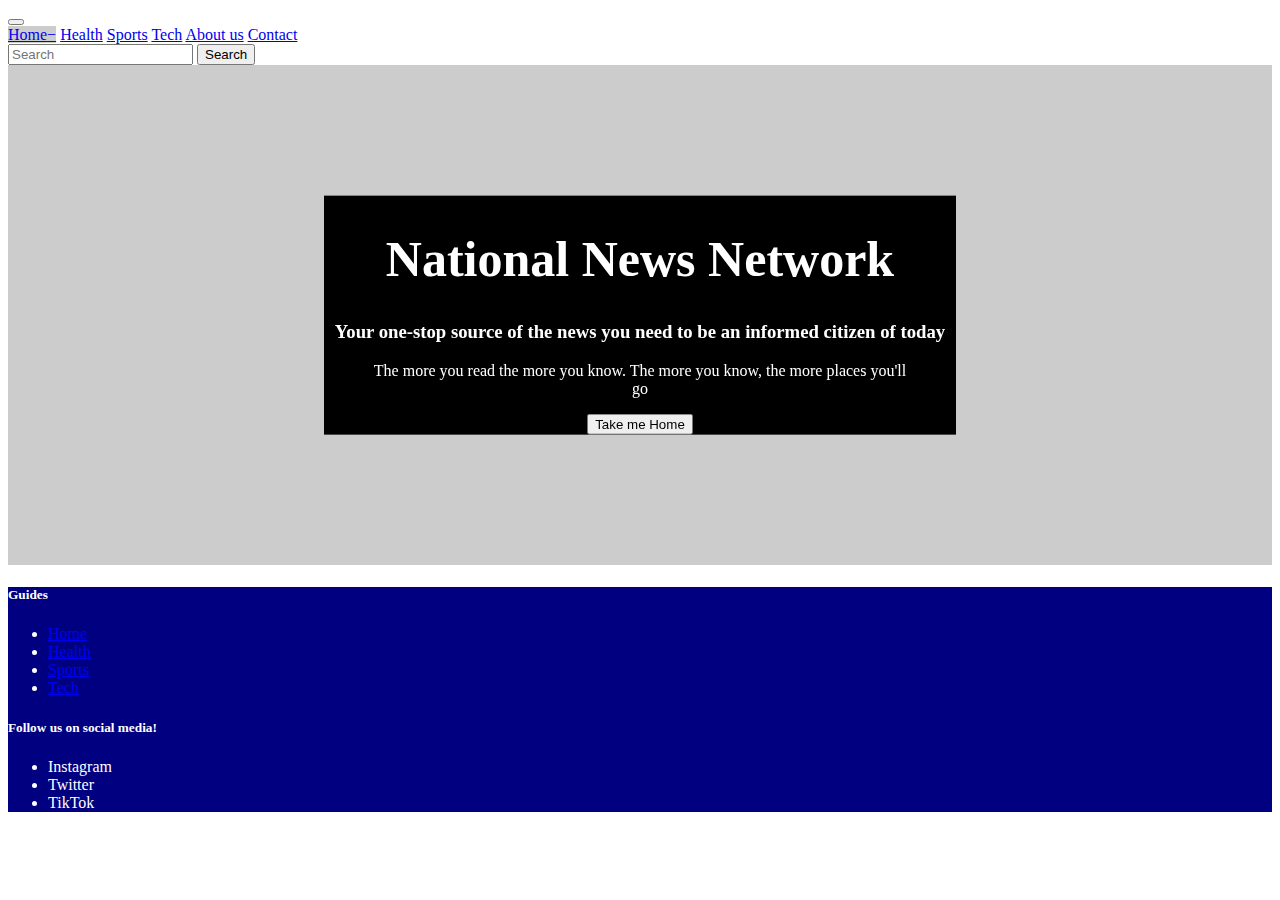
<file: html_css_js_lesson/homepage/index.html>
<!DOCTYPE html>
<html lang="en">
<head>
    <meta charset="UTF-8">
    <meta name="viewport" content="initial-scale=1.0", width="device-width">
    <link href="https://cdn.jsdelivr.net/npm/bootstrap@5.0.2/dist/css/bootstrap.min.css" rel="stylesheet" integrity="sha384-EVSTQN3/azprG1Anm3QDgpJLIm9Nao0Yz1ztcQTwFspd3yD65VohhpuuCOmLASjC" crossorigin="anonymous">
    <script src="https://cdn.jsdelivr.net/npm/bootstrap@5.0.2/dist/js/bootstrap.bundle.min.js" integrity="sha384-MrcW6ZMFYlzcLA8Nl+NtUVF0sA7MsXsP1UyJoMp4YLEuNSfAP+JcXn/tWtIaxVXM" crossorigin="anonymous"></script>
    <link href="styles.css" rel="stylesheet">
    <link rel="preconnect" href="https://fonts.googleapis.com">
    <link rel="preconnect" href="https://fonts.gstatic.com" crossorigin>
    <link href="https://fonts.googleapis.com/css2?family=Cantata+One&display=swap" rel="stylesheet">

    <title>Tech News</title>
</head>
<body>
<div class="container" id="navbar">
    <nav class="navbar  navbar-expand-lg navbar-light">
        <div class="container-fluid">
            <button class="navbar-toggler" type="button" data-bs-toggle="collapse" data-bs-target="#navbarNavAltMarkup" aria-controls="navbarNavAltMarkup" aria-expanded="false" aria-label="Toggle navigation">
                <span class="navbar-toggler-icon"></span>
            </button>
            <div class="collapse navbar-collapse" id="navbarNavAltMarkup">
                <div class="navbar-nav" >
                    <a class="nav-link active" aria-current="page" href="index.html">Home</a>
                    <a class="nav-link" href="health.html">Health</a>
                    <a class="nav-link" href="sports.html">Sports</a>
                    <a class="nav-link" href="tech.html">Tech</a>
                    <a class="nav-link" href="#">About us</a>
                    <a class="nav-link" href="#">Contact</a>
                    <form class="d-flex">
                        <input class="form-control me-2" type="search" placeholder="Search" aria-label="Search">
                        <button class="btn btn-outline-success" type="submit">Search</button>
                    </form>
                </div>
            </div>
        </div>
    </nav>
</div>
<main class="cover">
<div id="cover-text">
    <h1 style="font-size: 50px">National News Network</h1>
    <h3>Your one-stop source of the news you need to be an informed citizen of today</h3>
    <blockquote>The more you read the more you know. The more you know, the more places you'll go</blockquote>
    <button onclick="document.location='index.html'">Take me Home</button>
</div>
</main>
</body>

<footer id="footer" class="bd-footer py-5 mt-5 bd-light">
    <div class="container py-5">
        <div class="row">
            <div class="col-6 col-lg-2 offset-lg-1 mb-3">
                <h5>Guides</h5>
                <ul class="list-unstyled">
                    <li class="mb-2">
                        <a href="tech.html">Home</a>
                    </li>
                    <li class="mb-2">
                        <a href="health.html">Health</a>
                    </li>
                    <li class="mb-2">
                        <a href="sports.html">Sports</a>
                    </li>
                    <li class="mb-2">
                        <a href="index.html">Tech</a>
                    </li>
                </ul>
            </div>
            <div class="col-6 col-lg-2 mb-3">
                <h5>Follow us on social media!</h5>
                <ul class="list-unstyled">
                    <li class="mb-2">Instagram</li>
                    <li class="mb-2">Twitter</li>
                    <li class="mb-2">TikTok</li>
                </ul>

            </div>
        </div>
    </div>
</footer>

</html>
</file>
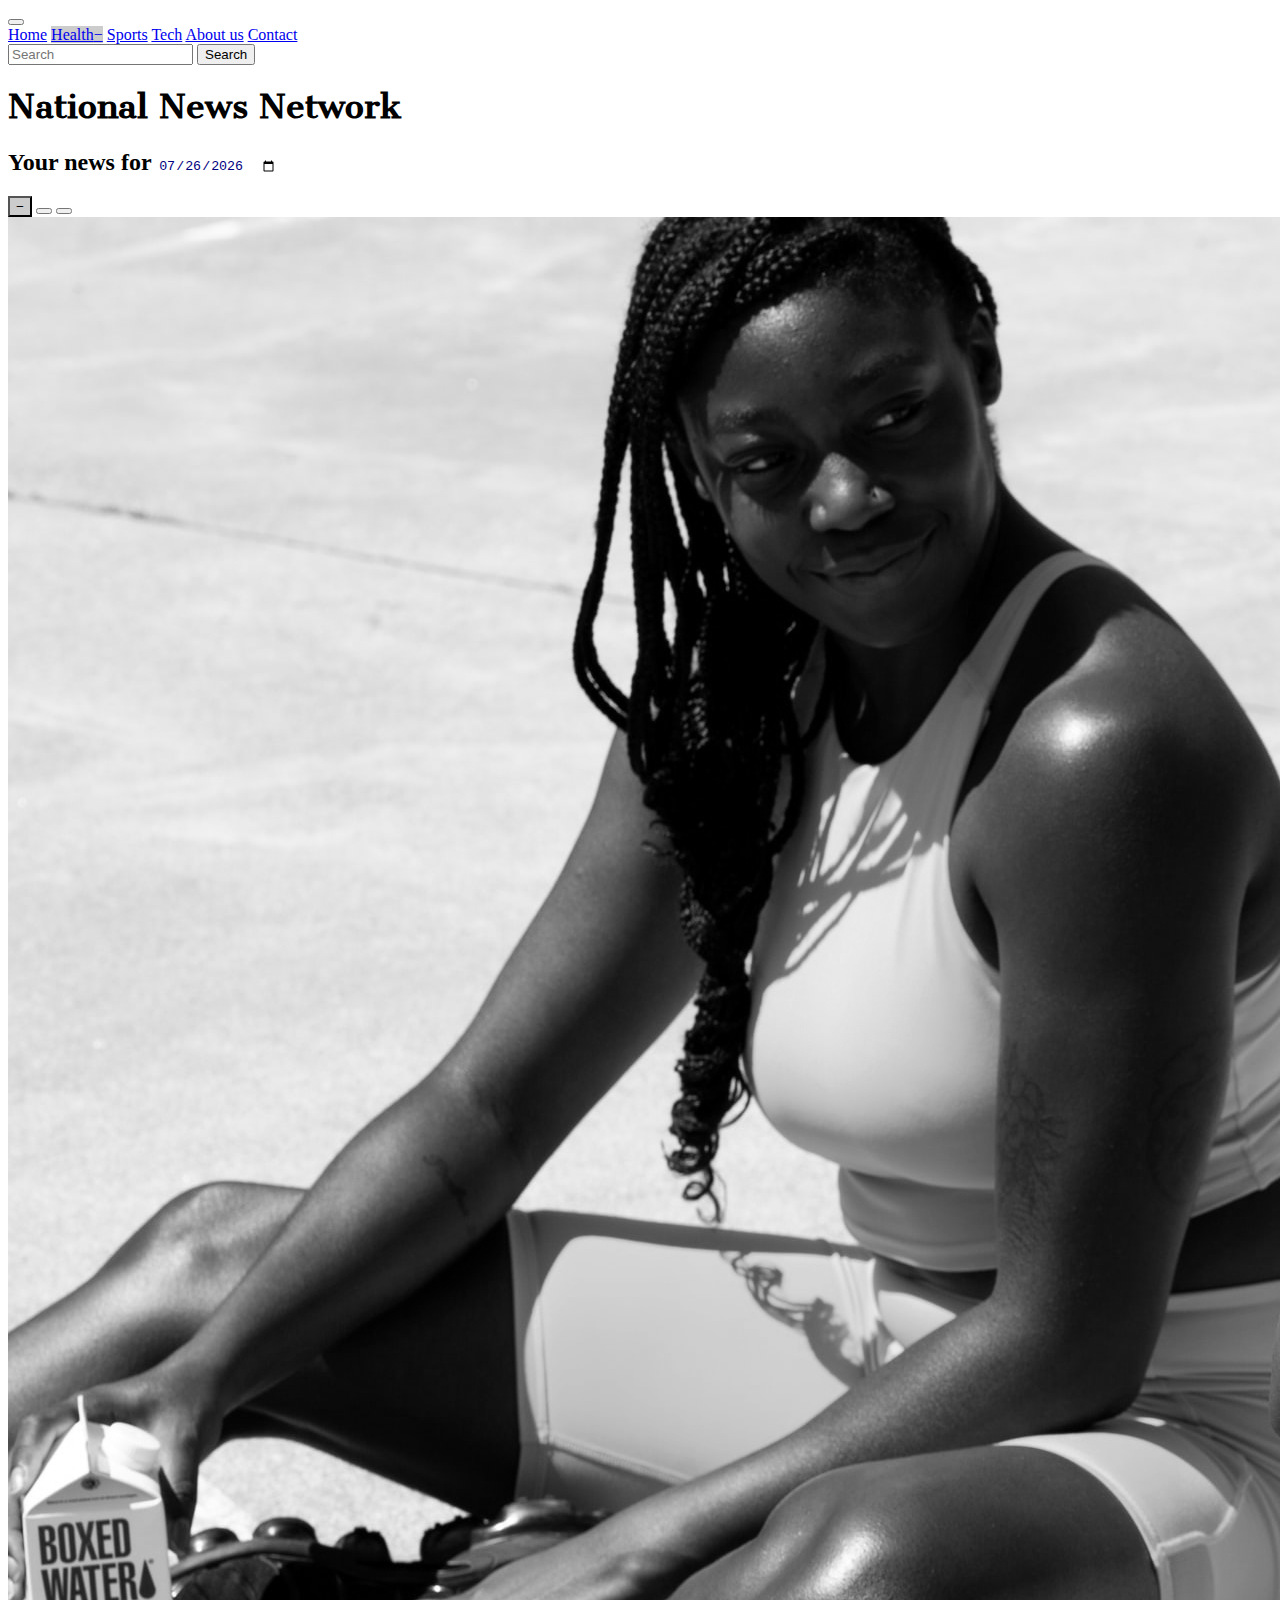
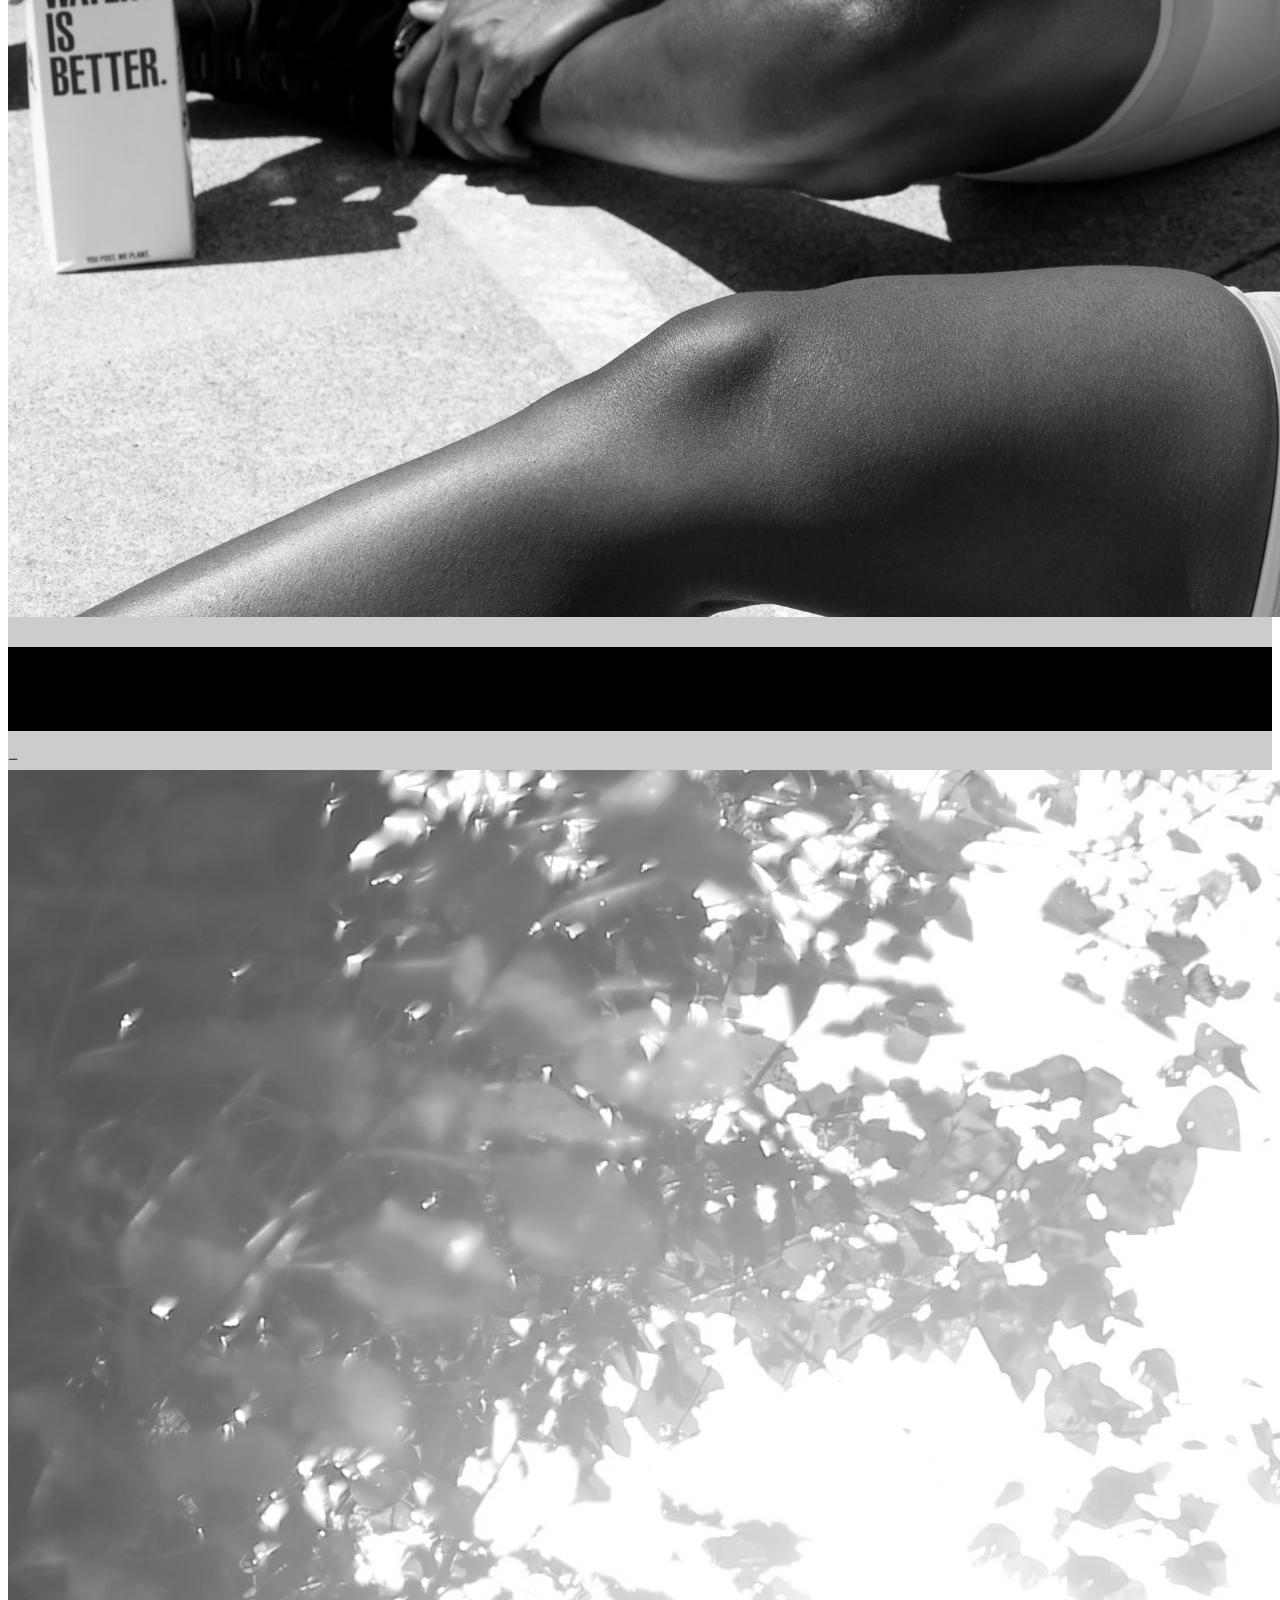
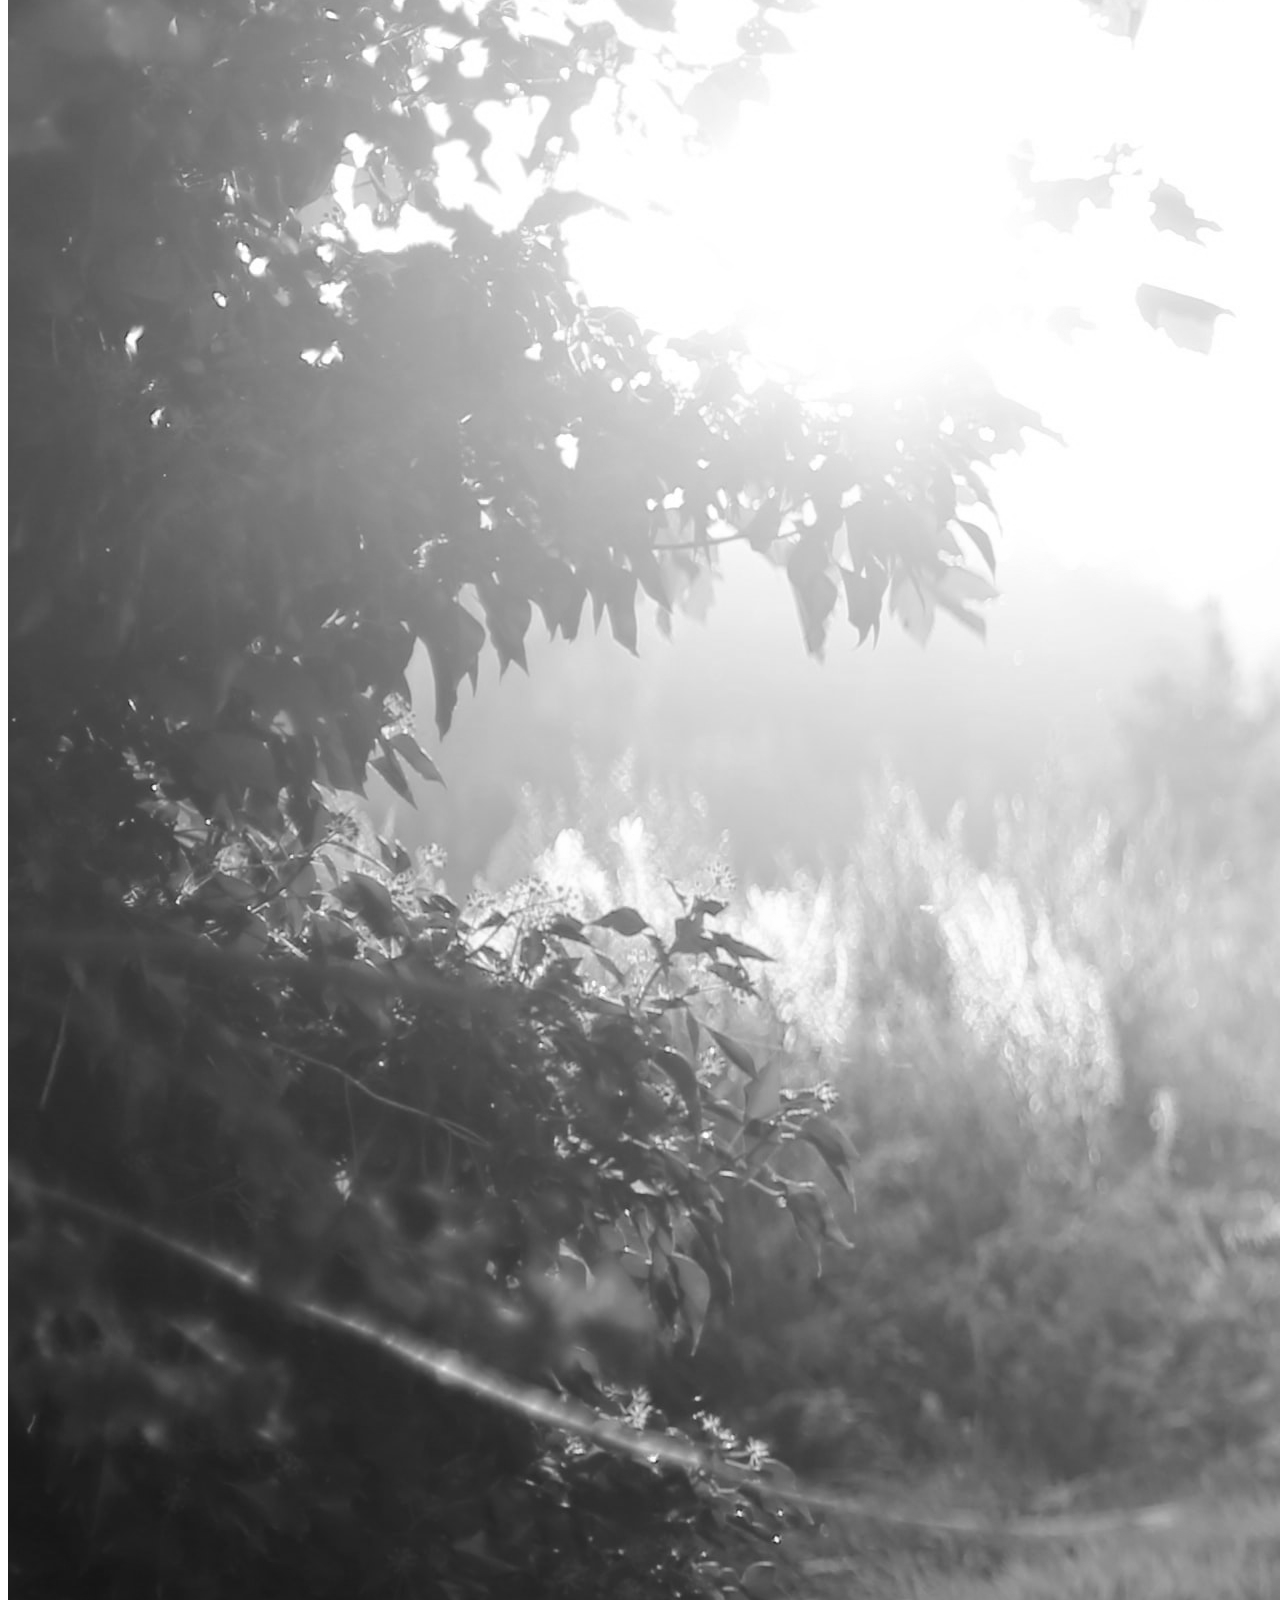
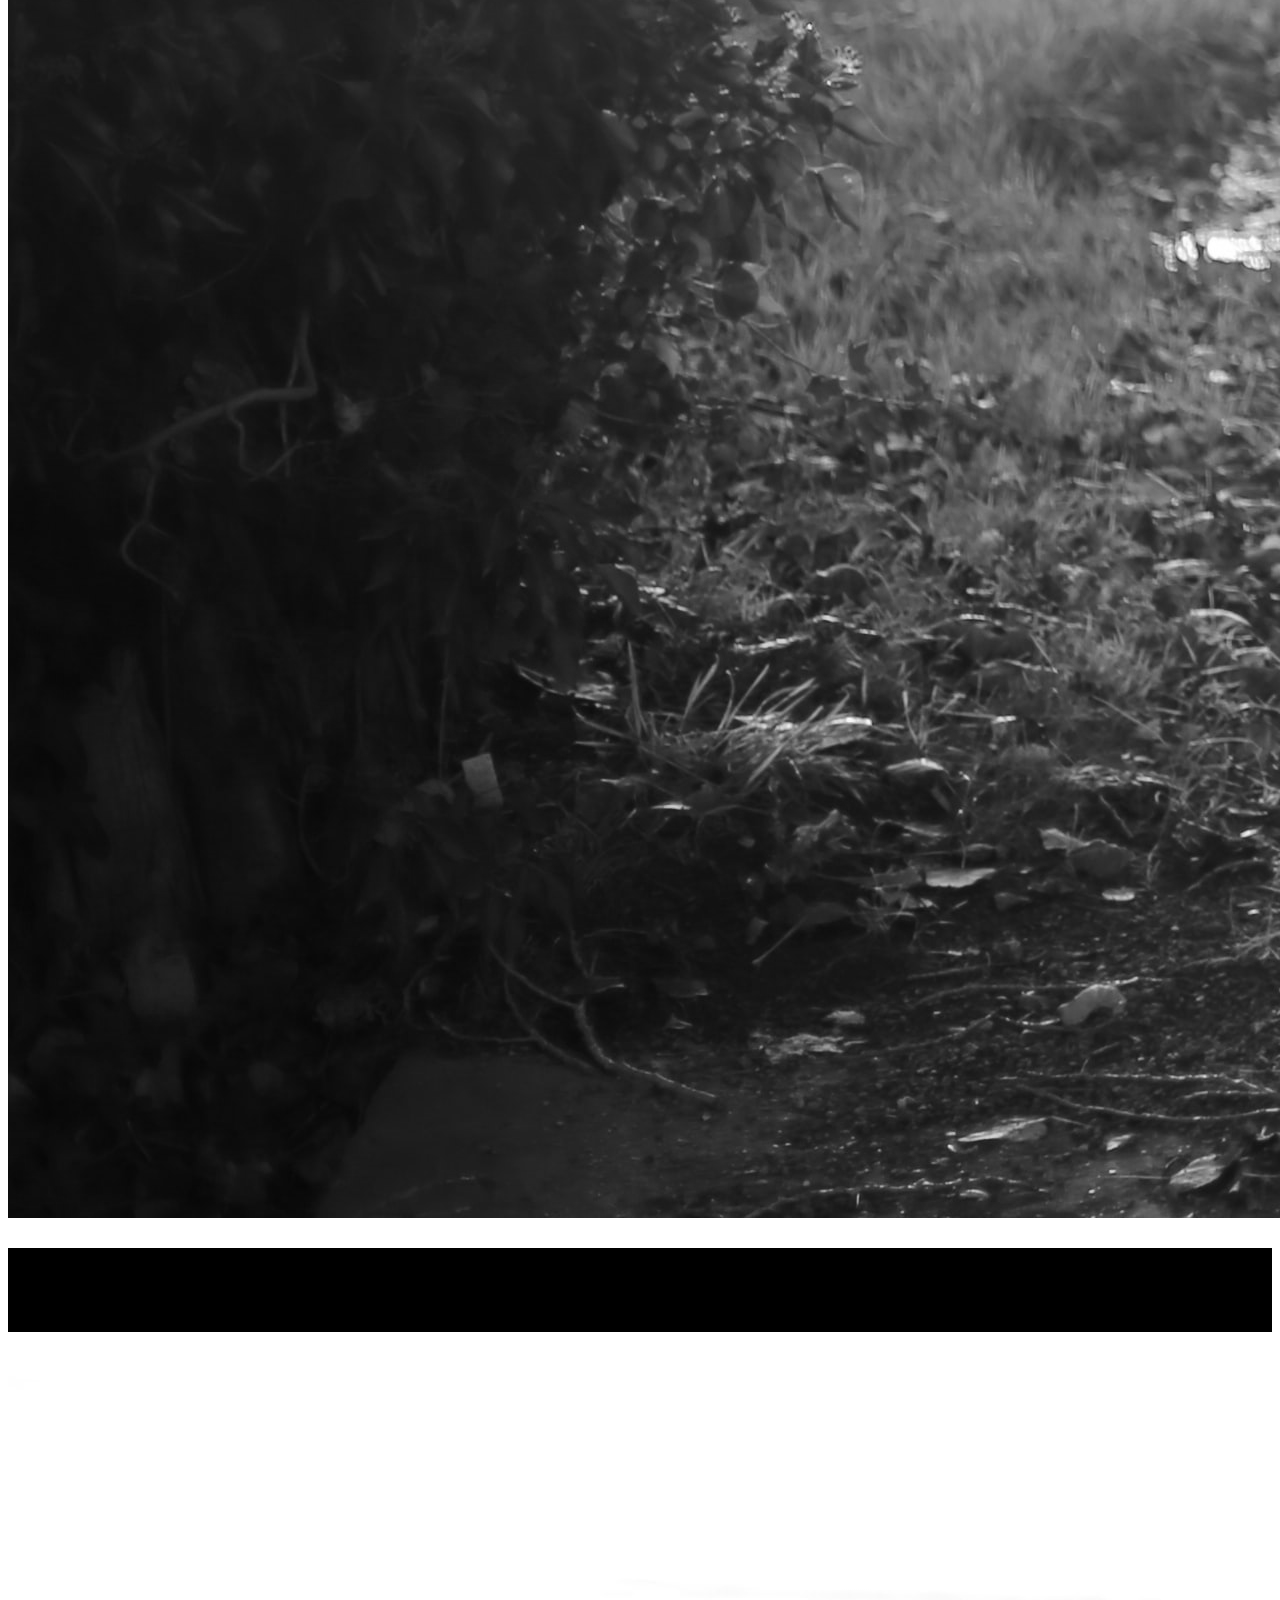
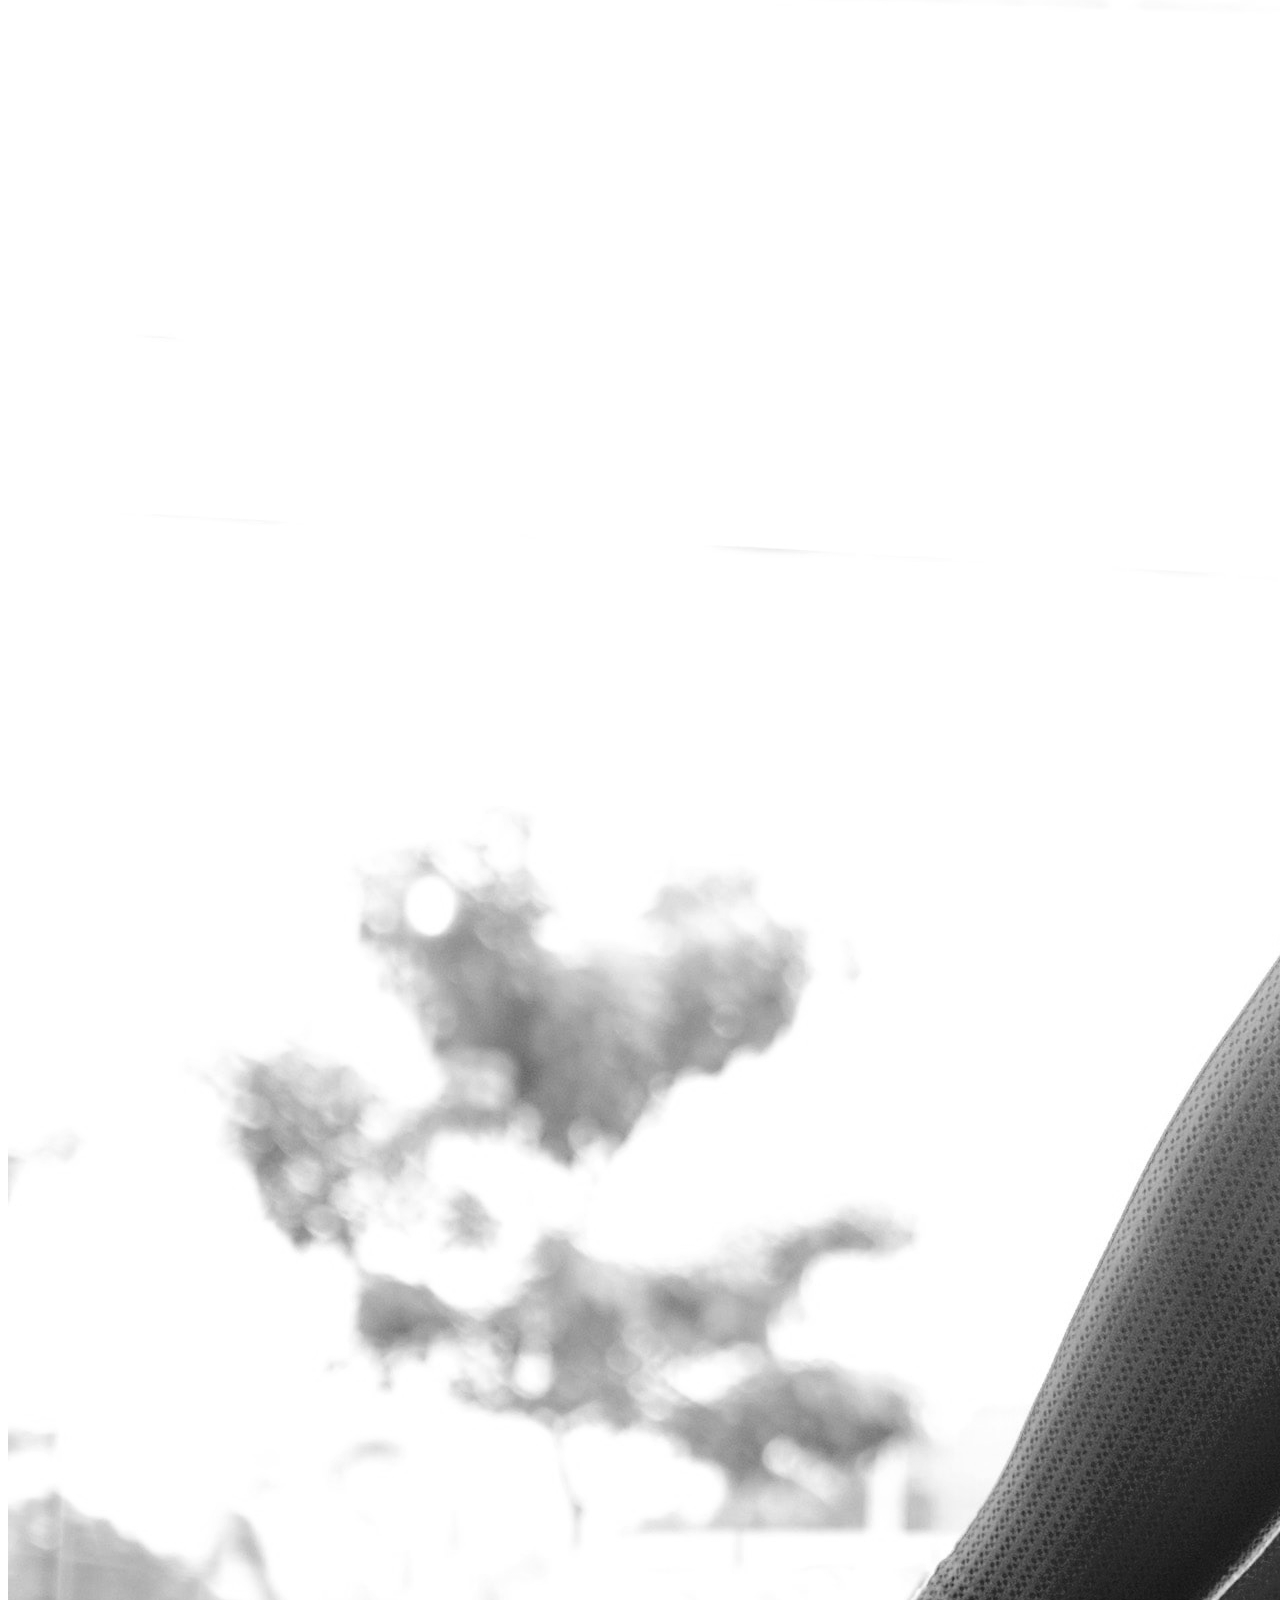
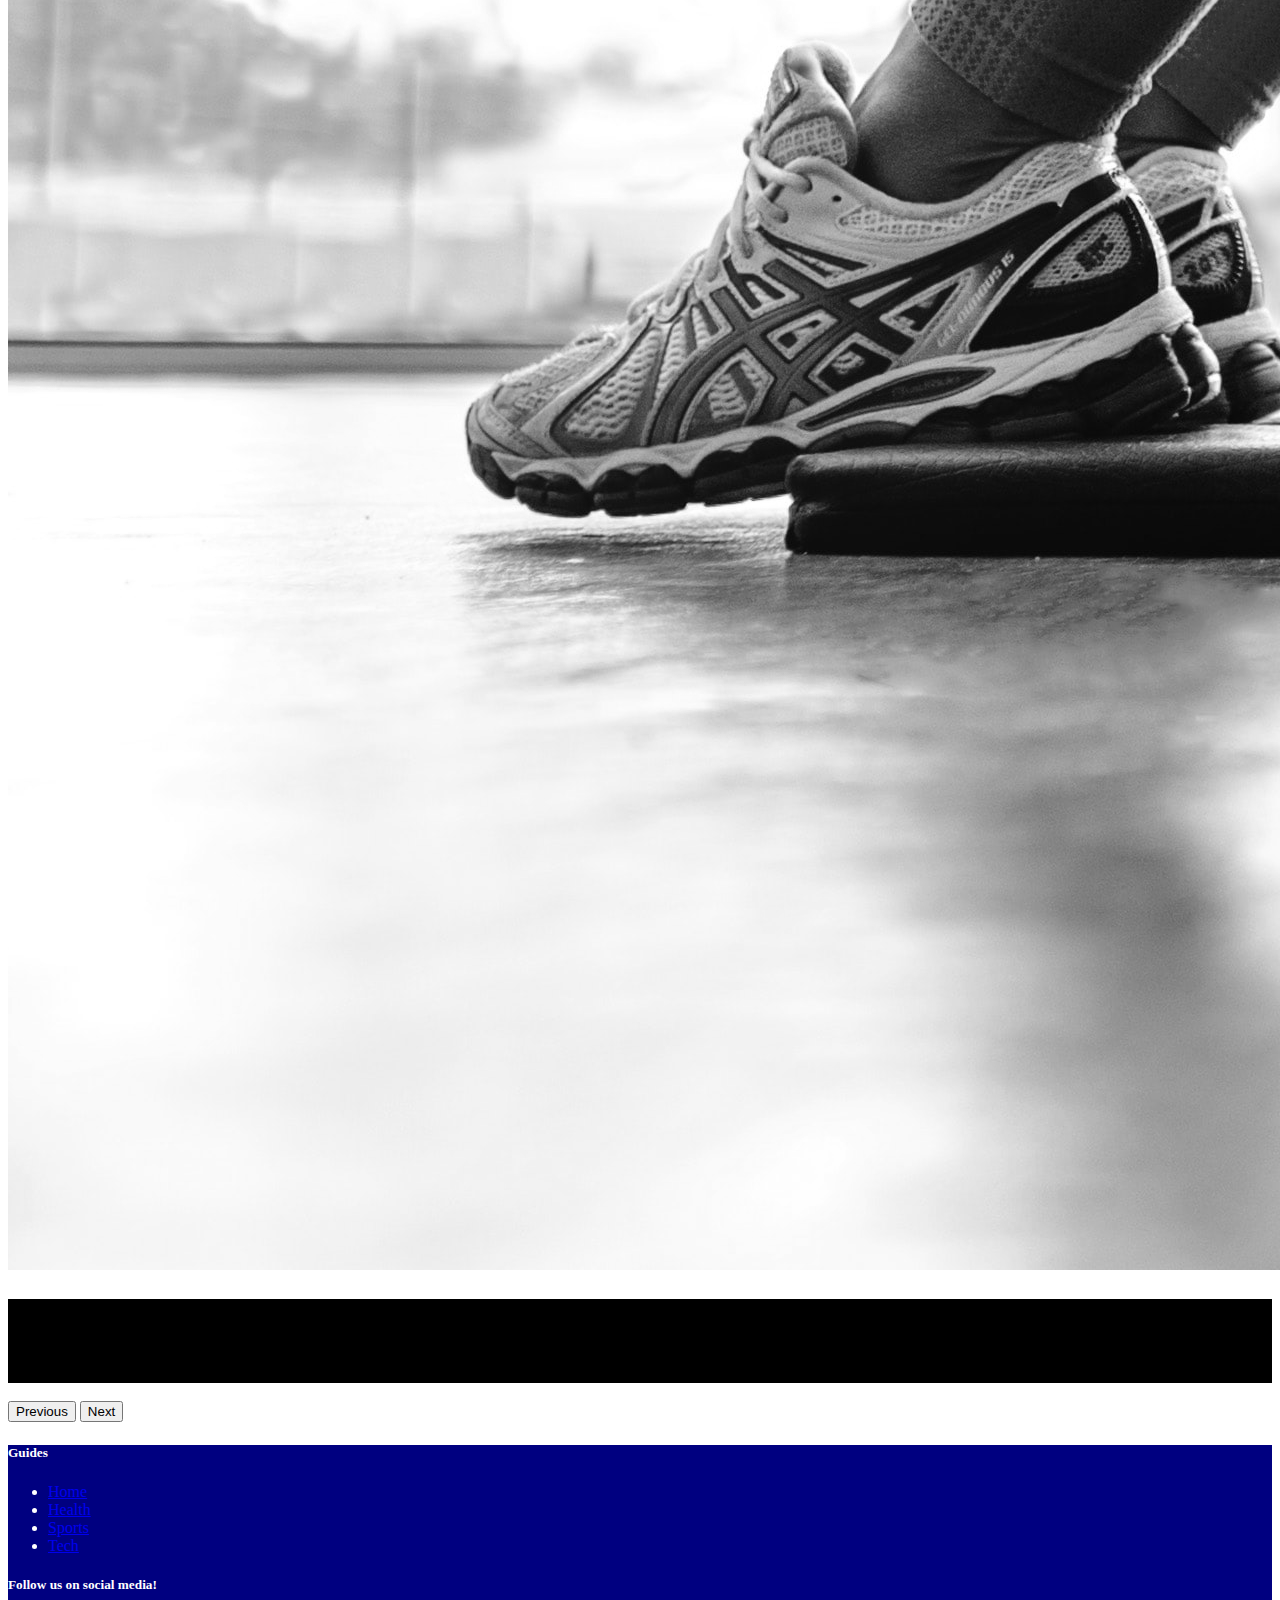
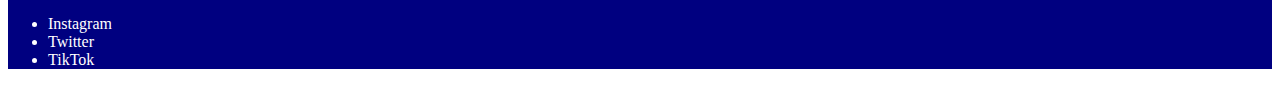
<file: html_css_js_lesson/homepage/health.html>
<!DOCTYPE html>

<html lang="en">
<head>
    <meta charset="utf-8">
    <meta name="viewport" content="initial-scale=1.0", width="device-width">

    <link href="https://cdn.jsdelivr.net/npm/bootstrap@5.0.2/dist/css/bootstrap.min.css" rel="stylesheet" integrity="sha384-EVSTQN3/azprG1Anm3QDgpJLIm9Nao0Yz1ztcQTwFspd3yD65VohhpuuCOmLASjC" crossorigin="anonymous">
    <script src="https://cdn.jsdelivr.net/npm/bootstrap@5.0.2/dist/js/bootstrap.bundle.min.js" integrity="sha384-MrcW6ZMFYlzcLA8Nl+NtUVF0sA7MsXsP1UyJoMp4YLEuNSfAP+JcXn/tWtIaxVXM" crossorigin="anonymous"></script>
    <link href="styles.css" rel="stylesheet">
    <link rel="preconnect" href="https://fonts.googleapis.com">
    <link rel="preconnect" href="https://fonts.gstatic.com" crossorigin>
    <link href="https://fonts.googleapis.com/css2?family=Cantata+One&display=swap" rel="stylesheet">

    <title>Health</title>
</head>
<body>

<!--Navbar -->
<div class="container" id="navbar">
    <nav class="navbar navbar-expand-lg navbar-light">
        <div class="container-fluid">
            <button class="navbar-toggler" type="button" data-bs-toggle="collapse" data-bs-target="#navbarNavAltMarkup" aria-controls="navbarNavAltMarkup" aria-expanded="false" aria-label="Toggle navigation">
                <span class="navbar-toggler-icon"></span>
            </button>
            <div class="collapse navbar-collapse" id="navbarNavAltMarkup">
                <div class="navbar-nav">
                    <a class="nav-link" href="index.html">Home</a>
                    <a class="nav-link active" aria-current="page" href="health.html">Health</a>
                    <a class="nav-link" href="sports.html">Sports</a>
                    <a class="nav-link"  href="tech.html">Tech</a>
                    <a class="nav-link" href="#">About us</a>
                    <a class="nav-link" href="#">Contact</a>
                    <form class="d-flex">
                        <input class="form-control me-2" type="search" placeholder="Search" aria-label="Search">
                        <button class="btn btn-outline-success" type="submit">Search</button>
                    </form>
                </div>
            </div>
        </div>
    </nav>
</div>

<div>
    <h1 class="h1 text-center display-1" id="name">National News Network</h1>
    <h2 class="h2 text-center display-6">Your news for <input id="date" type="date"> </h2>
</div>
<main>

    <div class="container">

    <div id="carouselExampleCaptions" class="carousel slide" data-bs-ride="carousel">
        <div class="carousel-indicators">
            <button type="button" data-bs-target="#carouselExampleCaptions" data-bs-slide-to="0" class="active" aria-current="true" aria-label="Slide 1"></button>
            <button type="button" data-bs-target="#carouselExampleCaptions" data-bs-slide-to="1" aria-label="Slide 2"></button>
            <button type="button" data-bs-target="#carouselExampleCaptions" data-bs-slide-to="2" aria-label="Slide 3"></button>
        </div>
        <div class="carousel-inner">
            <div class="carousel-item active">
                <img src="images/boxed_water.jpg" class="d-block w-100" alt="Two women drinking boxed water">
                <div class="carousel-caption d-none d-md-block carousel-text">
                    <h5>Drinking water is good for you</h5>
                    <p>Obi-Wan is here. The Force is with him. I don't know what you're talking about. I am a member of
                        the Imperial Senate on a diplomatic mission to Alderaan-- Don't be too proud of this
                        technological terror you've constructed. The ability to destroy a planet is insignificant
                        next to the power of the Force.</p>
                </div>
            </div>
            <div class="carousel-item">
                <img src="images/hiking.jpg" class="d-block w-100" alt="Woman hiking">
                <div class="carousel-caption d-none d-md-block carousel-text">
                    <h5>Get out and get some sun</h5>
                    <p>I don't know what you're talking about. I am a member of the Imperial Senate on a diplomatic
                        mission to Alderaan-- No! Alderaan is peaceful. We have no weapons. You can't possibly…
                        In my experience, there is no such thing as luck.</p>
                </div>
            </div>
            <div class="carousel-item">
                <img src="images/abs.jpg" class="d-block w-100" alt="Woman doing crunches">
                <div class="carousel-caption d-none d-md-block carousel-text">
                    <h5>It's crunch time!</h5>
                    <p>Kid, I've flown from one side of this galaxy to the other. I've seen a lot of strange stuff,
                        but I've never seen anything to make me believe there's one all-powerful Force controlling
                        everything. There's no mystical energy field that controls my destiny. It's all a lot of simple
                        tricks and nonsense.</p>
                </div>
            </div>
        </div>
        <button class="carousel-control-prev" type="button" data-bs-target="#carouselExampleCaptions" data-bs-slide="prev">
            <span class="carousel-control-prev-icon" aria-hidden="true"></span>
            <span class="visually-hidden">Previous</span>
        </button>
        <button class="carousel-control-next" type="button" data-bs-target="#carouselExampleCaptions" data-bs-slide="next">
            <span class="carousel-control-next-icon" aria-hidden="true"></span>
            <span class="visually-hidden">Next</span>
        </button>
    </div>
    </div>
</main>

<script>
    // Display today's date
    var date = new Date();
    var currentDate = date.toISOString().slice(0, 10);
    var currentTime = date.getHours() + ":" + date.getMinutes();

    document.getElementById("date").value = currentDate;
</script>
</body>

<footer id="footer" class="bd-footer py-5 mt-5 bd-light">
    <div class="container py-5">
        <div class="row">
            <div class="col-6 col-lg-2 offset-lg-1 mb-3">
                <h5>Guides</h5>
                <ul class="list-unstyled">
                    <li class="mb-2">
                        <a href="tech.html">Home</a>
                    </li>
                    <li class="mb-2">
                        <a href="health.html">Health</a>
                    </li>
                    <li class="mb-2">
                        <a href="sports.html">Sports</a>
                    </li>
                    <li class="mb-2">
                        <a href="index.html">Tech</a>
                    </li>
                </ul>
            </div>
            <div class="col-6 col-lg-2 mb-3">
                <h5>Follow us on social media!</h5>
                <ul class="list-unstyled">
                    <li class="mb-2">Instagram</li>
                    <li class="mb-2">Twitter</li>
                    <li class="mb-2">TikTok</li>
                </ul>

            </div>
        </div>
    </div>
</footer>
</html>
</file>
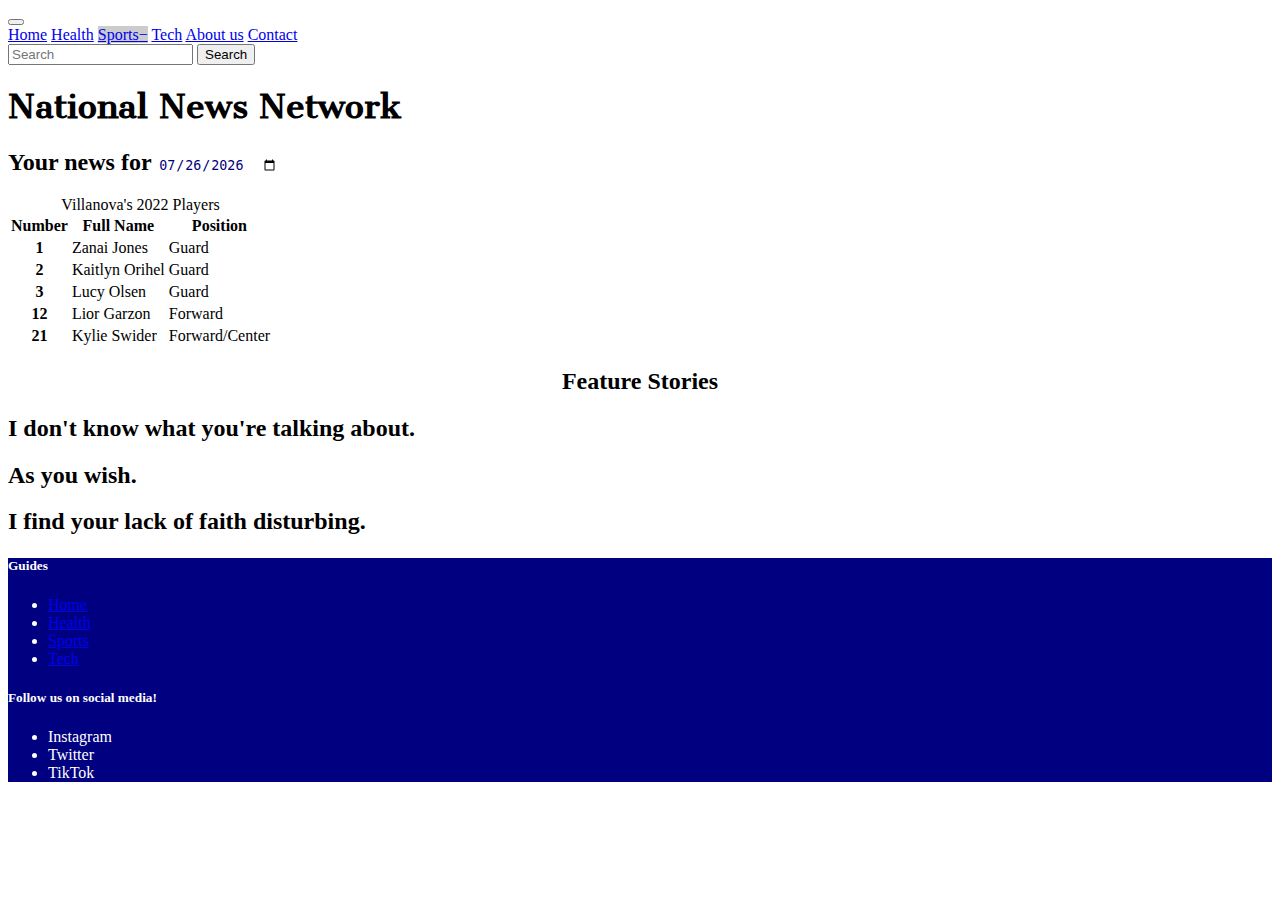
<file: html_css_js_lesson/homepage/sports.html>
<!DOCTYPE html>
<html lang="en">
<head>
    <meta charset="UTF-8">
    <meta name="viewport" content="initial-scale=1.0", width="device-width">

    <link href="https://cdn.jsdelivr.net/npm/bootstrap@5.0.2/dist/css/bootstrap.min.css" rel="stylesheet" integrity="sha384-EVSTQN3/azprG1Anm3QDgpJLIm9Nao0Yz1ztcQTwFspd3yD65VohhpuuCOmLASjC" crossorigin="anonymous">
    <script src="https://cdn.jsdelivr.net/npm/bootstrap@5.0.2/dist/js/bootstrap.bundle.min.js" integrity="sha384-MrcW6ZMFYlzcLA8Nl+NtUVF0sA7MsXsP1UyJoMp4YLEuNSfAP+JcXn/tWtIaxVXM" crossorigin="anonymous"></script>
    <link href="styles.css" rel="stylesheet">
    <link rel="preconnect" href="https://fonts.googleapis.com">
    <link rel="preconnect" href="https://fonts.gstatic.com" crossorigin>
    <link href="https://fonts.googleapis.com/css2?family=Cantata+One&display=swap" rel="stylesheet">

    <title>Sports News</title>
</head>
<body>

<!--Navbar -->
<div class="container" id="navbar">
    <nav class="navbar navbar-expand-lg navbar-light">
        <div class="container-fluid">
            <button class="navbar-toggler" type="button" data-bs-toggle="collapse" data-bs-target="#navbarNavAltMarkup" aria-controls="navbarNavAltMarkup" aria-expanded="false" aria-label="Toggle navigation">
                <span class="navbar-toggler-icon"></span>
            </button>
            <div class="collapse navbar-collapse" id="navbarNavAltMarkup">
                <div class="navbar-nav">
                    <a class="nav-link" href="index.html">Home</a>
                    <a class="nav-link" href="health.html">Health</a>
                    <a class="nav-link active" aria-current="page" href="sports.html">Sports</a>
                    <a class="nav-link " href="tech.html">Tech</a>
                    <a class="nav-link" href="#">About us</a>
                    <a class="nav-link" href="#">Contact</a>
                    <form class="d-flex">
                        <input class="form-control me-2" type="search" placeholder="Search" aria-label="Search">
                        <button class="btn btn-outline-success" type="submit">Search</button>
                    </form>
                </div>
            </div>
        </div>
    </nav>
</div>

<div>
    <h1 class="h1 text-center display-1" id="name">National News Network</h1>
    <h2 class="h2 text-center display-6">Your news for <input id="date" type="date"> </h2>
</div>
<!-- Table containing Villanova's Women's basketball team 2022-->

<div class="container">
    <div class="table-responsive">
        <table class="table caption-top table-dark table-striped table-sm">
            <thead>
            <th scope="col">Number</th>
            <th scope="col">Full Name</th>
            <th scope="col">Position</th>
            <caption>Villanova's 2022 Players</caption>
            </thead>
            <tbody>
            <tr>
                <th scope="row">1</th>
                <td>Zanai Jones</td>
                <td>Guard</td>
            </tr>
            <tr>
                <th scope="row">2</th>
                <td>Kaitlyn Orihel</td>
                <td>Guard</td>
            </tr>
            <tr>
                <th scope="row">3</th>
                <td>Lucy Olsen</td>
                <td>Guard</td>
            </tr>
            <tr>
                <th scope="row">12</th>
                <td>Lior Garzon</td>
                <td>Forward</td>
            </tr>
            <tr>
                <th scope="row">21</th>
                <td>Kylie Swider</td>
                <td>Forward/Center</td>
            </tr>
            </tbody>
        </table>
    </div>

</div>


<!--Custom cards-->
<div class="container px-4 py-5" id="custom-cards">
    <h2 style="text-align: center">Feature Stories</h2>
<!--Left picture-->
<div class="row row-cols-1 row-cols-lg-3 align-items-stretch g-4 py-5">
    <div class="col" id="left-article" onclick="enlargeImg()">

        <div class="card card-cover h-100 overflow-hidden text-white bg-dark rounded-5 shadow-lg" id="left-sport">
            <div class="d-flex flex-column h-100 p-5 pb-3 text-white text-shadow-1">
                <h2 class="pt-5 mt-5 mb-4 display-6 1h-1 fw-bold">I don't know what you're talking about.</h2>
            </div>
        </div>

</div>
    <!--Center picture-->
    <div class="col">
        <div class="card card-cover h-100 overflow-hidden text-white bd-dark rounded-5 shadow-lg" id="middle-sport">
            <div class="d-flex flex-column h-100 p-5 pb-3 text-white text-shadow-1">
                <h2 class="pt-5 mt-5 mb-4 display-6 1h-1 fw-bold">As you wish.</h2>
            </div>
        </div>
    </div>
    <!--Right picture-->
    <div class="col">
        <div class="card card-cover h-100 overflow-hidden text-white bd-dark rounded-5 shadow-lg" id="right-sport">
            <div class="d-flex flex-column h-100 p-5 pb-3 text-white text-shadow-1">
                <h2 class="pt-5 mt-5 mb-4 display-6 1h-1 fw-bold">I find your lack of faith disturbing.</h2>


            </div>
        </div>
    </div>
</div>
</div>

</body>

<script>

    // Display today's date
    var date = new Date();
    var currentDate = date.toISOString().slice(0, 10);
    var currentTime = date.getHours() + ":" + date.getMinutes();

    document.getElementById("date").value = currentDate;


</script>
</body>

<footer id="footer" class="bd-footer py-5 mt-5 bd-light">
    <div class="container py-5">
        <div class="row">
            <div class="col-6 col-lg-2 offset-lg-1 mb-3">
                <h5>Guides</h5>
                <ul class="list-unstyled">
                    <li class="mb-2">
                        <a href="tech.html">Home</a>
                    </li>
                    <li class="mb-2">
                        <a href="health.html">Health</a>
                    </li>
                    <li class="mb-2">
                        <a href="sports.html">Sports</a>
                    </li>
                    <li class="mb-2">
                        <a href="index.html">Tech</a>
                    </li>
                </ul>
            </div>
            <div class="col-6 col-lg-2 mb-3">
                <h5>Follow us on social media!</h5>
                <ul class="list-unstyled">
                    <li class="mb-2">Instagram</li>
                    <li class="mb-2">Twitter</li>
                    <li class="mb-2">TikTok</li>
                </ul>

            </div>
        </div>
    </div>
</footer>
</html>
</file>
<file: html_css_js_lesson/homepage/styles.css>
#name{
    font-family: 'Cantata One', serif;
    color: #000;
}

/* Style the buttons that are used to open and close the accordion panel */
.accordion {
    background-color: #eee;
    color: #444;
    cursor: pointer;
    padding: 18px;
    width: 100%;
    text-align: left;
    border: none;
    outline: none;
    transition: 0.4s;
}

/* Add a background color to the button if it is clicked on (add the .active class with JS), and when you move the mouse over it (hover) */
.active, .accordion:hover {
    background-color: #ccc;
}

.accordion:after {
    content: '\002b';
    color: #777;
    font-weight: bold;
    float: right;
    margin-left: 5px;
}

.active:after {
    content: "\2212";
}

/* Style the accordion panel. Note: hidden by default */
.panel {
    padding: 0 18px;
    background-color: white;
    display: none;
    overflow: hidden;
}

#footer {
    background: #b8c3e7;
}

#date {
    border: none;
    color: navy;
}

.carousel-item {
    filter: grayscale(100%);
    font-size: large;

}

.carousel-text {
    background-color: black
}

#left-sport{
    background-image: url("https://images.unsplash.com/photo-1546519638-68e109498ffc?ixlib=rb-1.2.1&ixid=MnwxMjA3fDB8MHxzZWFyY2h8MXx8YmFza2V0YmFsbHxlbnwwfHwwfHw%3D&auto=format&fit=crop&w=1000&q=60");
}

#middle-sport{
    background-image: url("https://images.unsplash.com/photo-1504450758481-7338eba7524a?ixlib=rb-1.2.1&ixid=MnwxMjA3fDB8MHxzZWFyY2h8MTZ8fGJhc2tldGJhbGx8ZW58MHx8MHx8&auto=format&fit=crop&w=1000&q=60");
}

#right-sport{
    background-image: url("https://images.unsplash.com/photo-1519861531473-9200262188bf?ixlib=rb-1.2.1&ixid=MnwxMjA3fDB8MHxzZWFyY2h8N3x8YmFza2V0YmFsbHxlbnwwfHwwfHw%3D&auto=format&fit=crop&w=1000&q=60");
}

#footer{
    background-color: navy;
    color: white;
}

.cover {
    background-image: url("https://images.unsplash.com/photo-1515165616480-efd71925068f?ixlib=rb-1.2.1&ixid=MnwxMjA3fDB8MHxzZWFyY2h8NXx8bWFnYXppbmV8ZW58MHx8MHx8&auto=format&fit=crop&w=500&q=60");
    background-color: #cccccc;
    height: 500px;
    background-position: center;
    background-repeat: no-repeat;
    background-size: cover;
    position: relative;
    filter: grayscale(100%);

}

#cover-text {
    text-align: center;
    position: absolute;
    top: 50%;
    left: 50%;
    transform: translate(-50%, -50%);
    color: white;
    background-color: #000000;
}
</file>
